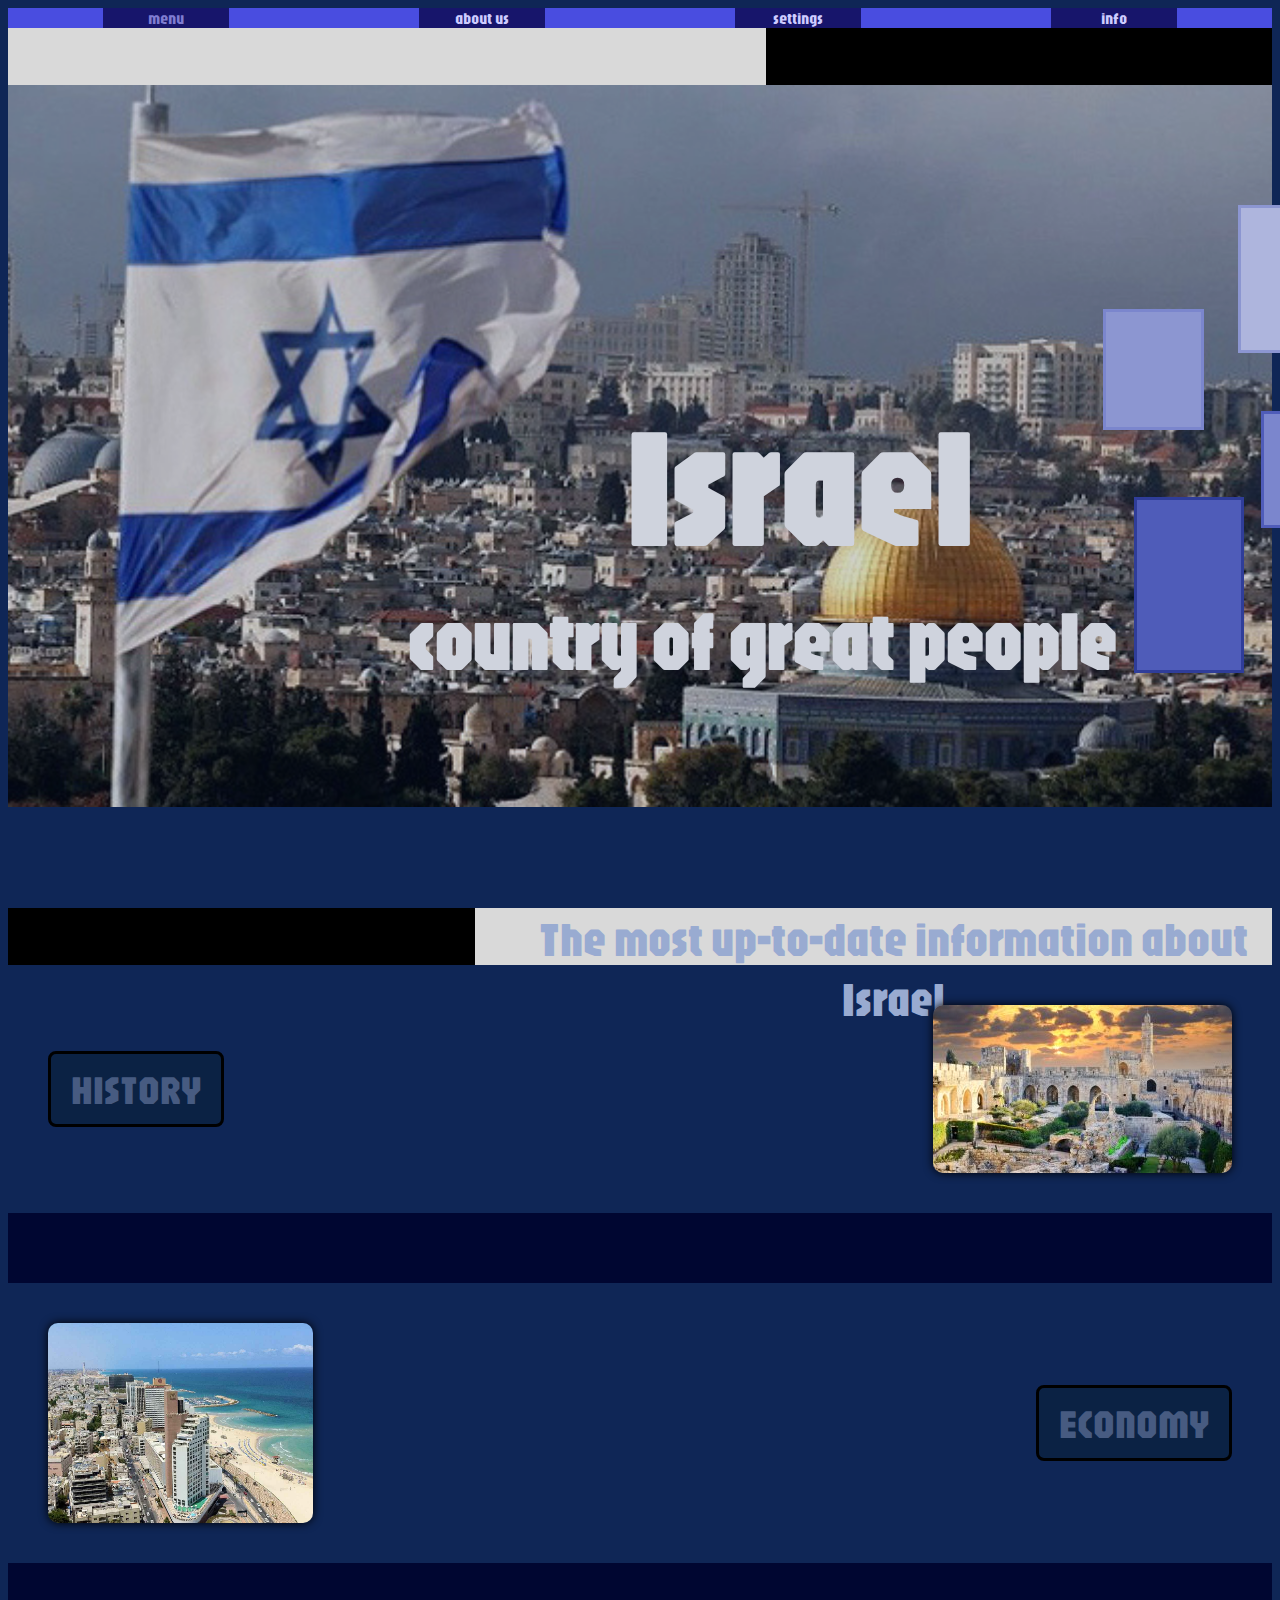
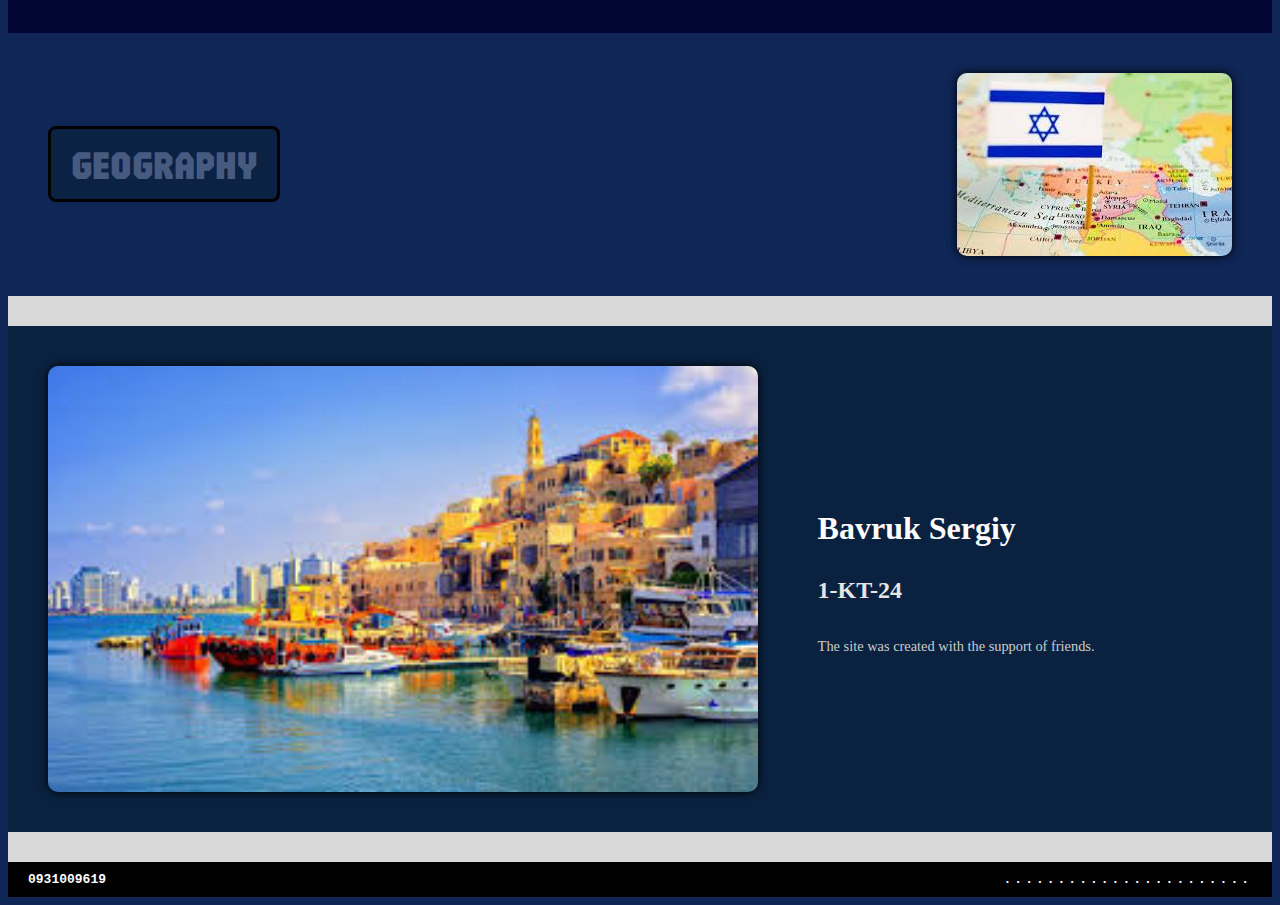
<file: index.html>
<!DOCTYPE html>
<html lang="uk">
<head>
	<link rel="stylesheet" type="text/css" href="./css/queries.css">
	<link rel="preconnect" href="https://fonts.googleapis.com">
    <link rel="preconnect" href="https://fonts.gstatic.com" crossorigin>
    <link href="https://fonts.googleapis.com/css2?family=Jaro:opsz@6..72&display=swap" rel="stylesheet">
	<link rel="stylesheet" type="text/css" href="./css/style.css">
	<meta charset="utf-8">
	<meta name="viewport" content="width=device-width, initial-scale=1">
	<title></title>
</head>
<body>
	<nav class="second">
		<div><a class="hop" href="#">menu</a></div>
		<div><a class="hor" href="./pages/index1.html">about us</a></div>
		<div><a class="hor" href="./pages/index2.html">settings</a></div>
		<div><a class="hor" href="./pages/index3.html">info</a></div>
	</nav>
<header class="ggg">
	<div class="yyy">
		<div></div>
	</div>
</header>
<header class="ooo">
		<div class="b1"></div>
		<div class="b2"></div>
		<div class="b3"></div>
		<div class="b4"></div>
		<div class="b5"></div>
		<div class="jiraf">Israel</div>
		<div class="rr">country of great people</div>
</header>
<header class="ggg">
	<div class="yy">
		<div></div>
	</div>
	<div class="iii">The most up-to-date information about Israel</div>
</header>
<main>
	<div class="section history">
	    <div class="text"><a class="ballerina" href="./pages/index4.html">history</a></div>
	    <img src="./img/image2.jpg" alt="History Image">
	  </div>
	  <div class="five"></div>
	  <div class="section economy">
	    <img src="./img/image3.jpg" alt="Economy Image">
	    <div class="text"><a class="ballerina" href="./pages/index5.html">economy</a></div>
	  </div>
		<div class="five"></div>
	  <div class="section geography">
	    <div class="text"><a class="ballerina" href="./pages/index6.html">geography</a></div>
	    <img src="./img/image4.jpg" alt="Geography Image">
	  </div>
	  <div class="header-bar1"></div>
</main>
<div class="header-bar"></div>
  <div class="main">
    <img src="./img/image5.jpg" alt="Tel Aviv" class="main-image">
    <div class="info">
      <h1>Bavruk Sergiy</h1>
      <h2>1-KT-24</h2>
      <p class="support-text">The site was created with the support of friends.</p>
    </div>
  </div>
  <div class="header-bar"></div>
  <div class="footer">
    <span class="phone">0931009619</span>
    <span class="dots">.......................</span>
  </div>
</body>
</html>
</file>
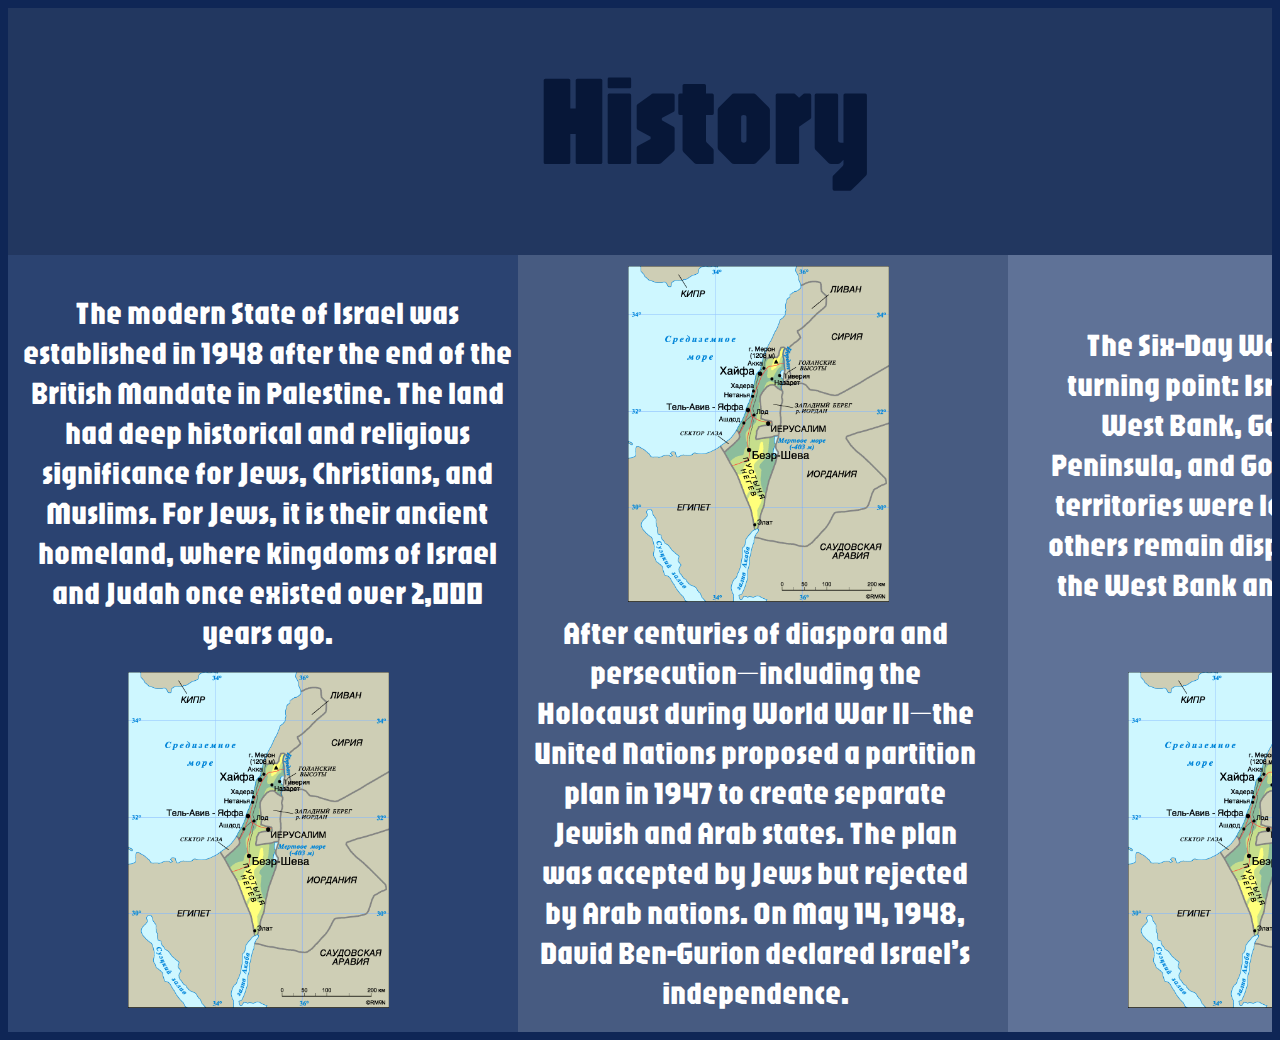
<file: pages/index4.html>
<!DOCTYPE html>
<html lang="uk">
<head>
	<link rel="stylesheet" type="text/css" href="../css/queries.css">
	<link rel="preconnect" href="https://fonts.googleapis.com">
    <link rel="preconnect" href="https://fonts.gstatic.com" crossorigin>
    <link href="https://fonts.googleapis.com/css2?family=Jaro:opsz@6..72&display=swap" rel="stylesheet">
	<link rel="stylesheet" type="text/css" href="../css/style.css">
	<meta charset="utf-8">
	<meta name="viewport" content="width=device-width, initial-scale=1">
	<title></title>
</head>
<body>
<div class="rectangle-parents">
<div class="frame-childs">
</div>
<div class="historys">History</div>
<div class="frame-items">
</div>
<div class="frame-inners">
</div>
<div class="the-modern-states">The modern State of Israel was established in 1948 after the end of the British Mandate in Palestine. The land had deep historical and religious significance for Jews, Christians, and Muslims. For Jews, it is their ancient homeland, where kingdoms of Israel and Judah once existed over 2,000 years ago.</div>
<img class="icon" alt="" src="../img/image7.gif">
<img class="icon1" alt="" src="../img/image7.gif">
<img class="icon2" alt="" src="../img/image7.gif">
<div class="after-centuries-ofs">After centuries of diaspora and persecution—including the Holocaust during World War II—the United Nations proposed a partition plan in 1947 to create separate Jewish and Arab states. The plan was accepted by Jews but rejected by Arab nations. On May 14, 1948, David Ben-Gurion declared Israel’s independence.</div>
<div class="the-six-day-war-containers">
<p class="the-six-day-war">The Six-Day War in 1967 was a turning point: Israel captured the West Bank, Gaza Strip, Sinai Peninsula, and Golan Heights. Some territories were later returned, but others remain disputed, particularly the West Bank and East Jerusalem.</p>
<p class="the-six-day-wars"></p>
</div>
<div class="rectangle-divs">
</div>
<a class="hor" href="../index.html"><img class="image-1-icons" alt="" src="../img/image6.jpg"></a>
</div>

</body>
</html>
</file>
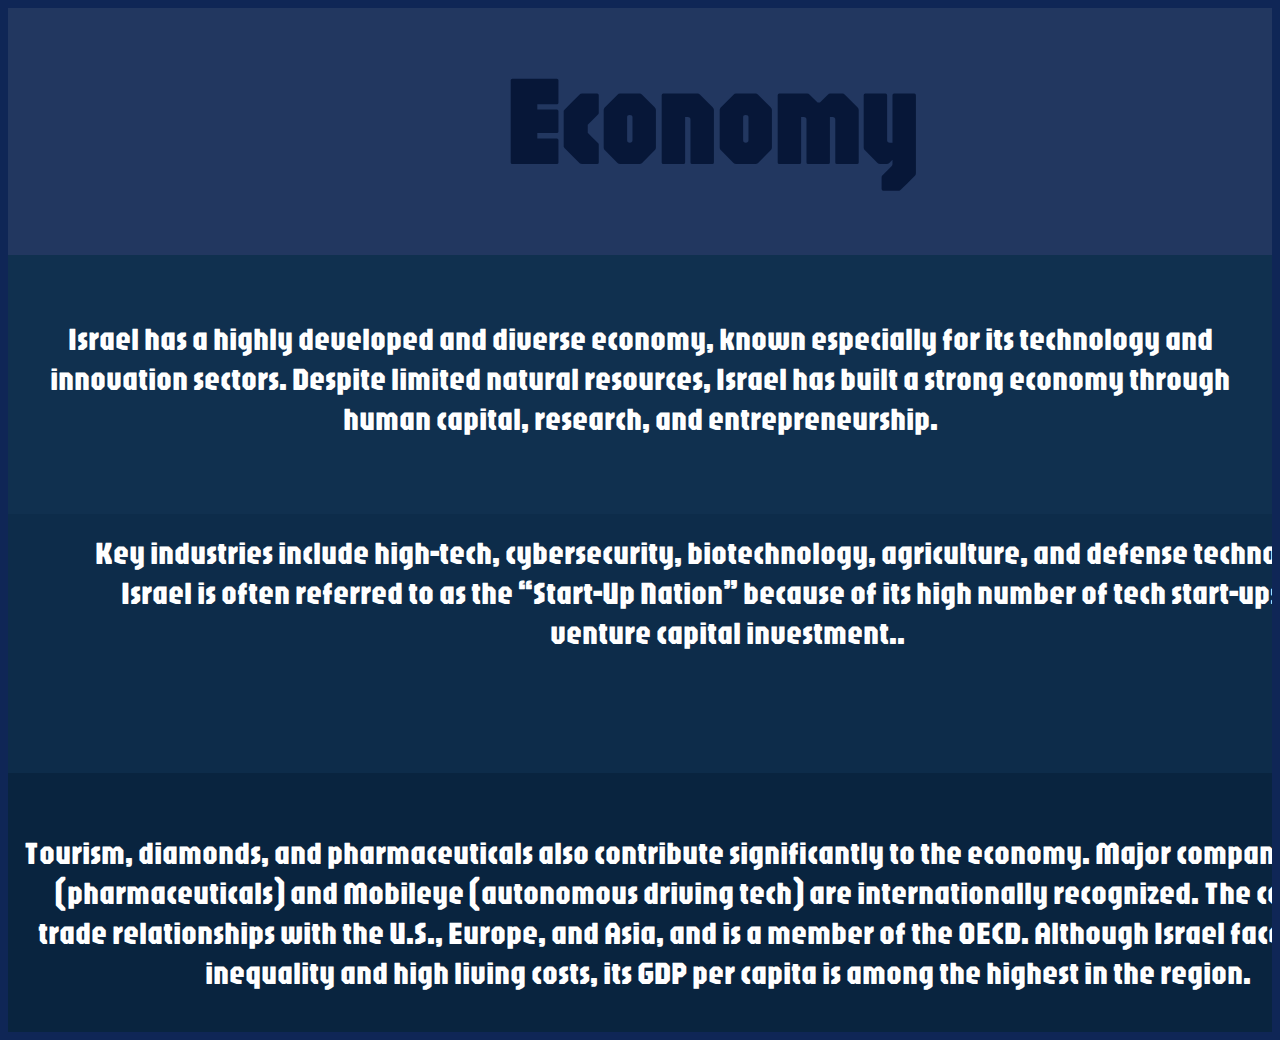
<file: pages/index5.html>
<!DOCTYPE html>
<html lang="uk">
<head>
	<link rel="stylesheet" type="text/css" href="../css/queries.css">
	<link rel="preconnect" href="https://fonts.googleapis.com">
    <link rel="preconnect" href="https://fonts.gstatic.com" crossorigin>
    <link href="https://fonts.googleapis.com/css2?family=Jaro:opsz@6..72&display=swap" rel="stylesheet">
	<link rel="stylesheet" type="text/css" href="../css/style.css">
	<meta charset="utf-8">
	<meta name="viewport" content="width=device-width, initial-scale=1">
	<title></title>
</head>
<body>
<div class="rectangle-parent">
<div class="frame-child">
</div>
<div class="economy1">Economy</div>
<div class="frame-item">
	<div class="in-the-cente">
		Israel has a highly developed and diverse economy, known especially for its technology and innovation sectors. Despite limited natural resources, Israel has built a strong economy through human capital, research, and entrepreneurship.
	</div>
</div>
<div class="frame-inner">
</div>
<div class="rediv">
</div>
<div class="frame-child1">
</div>
<a class="hor" href="../index.html"><img class="image-2-icon" alt="" src="../img/image6.jpg"></a>
<div class="in-the-center-container">
<div class="in-the-centerr">Key industries include high-tech, cybersecurity, biotechnology, agriculture, and defense technologies. Israel is often referred to as the “Start-Up Nation” because of its high number of tech start-ups and venture capital investment..</div>
<p class="in-the-center"></p>
</div>
<div class="to-the-east-container">
<p class="in-the-center">Tourism, diamonds, and pharmaceuticals also contribute significantly to the economy. Major companies like Teva (pharmaceuticals) and Mobileye (autonomous driving tech) are internationally recognized.
The country has trade relationships with the U.S., Europe, and Asia, and is a member of the OECD. Although Israel faces economic inequality and high living costs, its GDP per capita is among the highest in the region.</p>
<p class="in-the-center"></p>
</div>
</div>

</body>
</html>
</file>
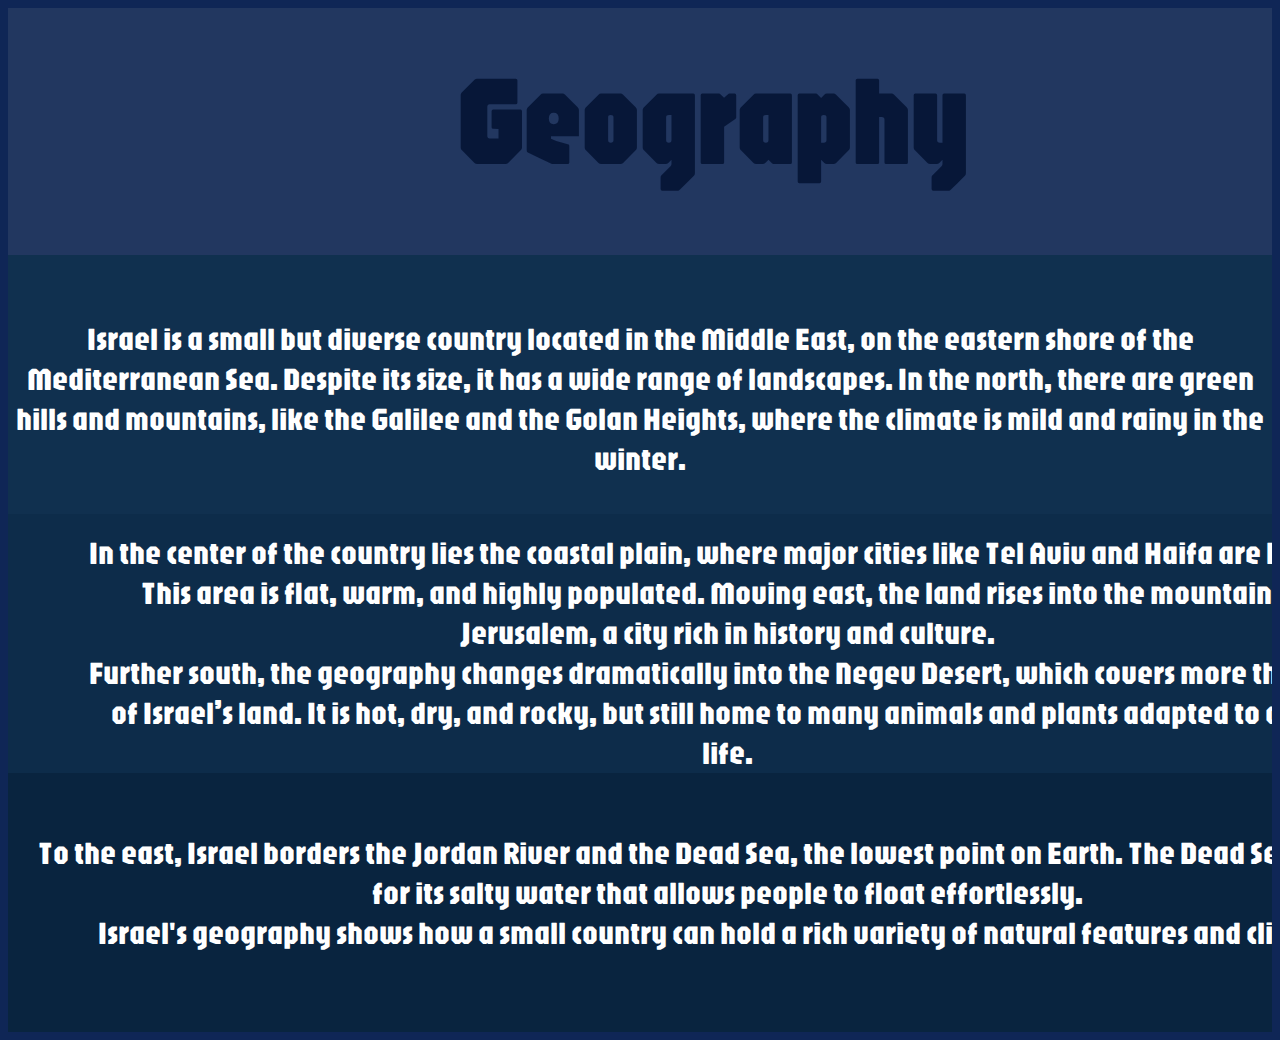
<file: pages/index6.html>
<!DOCTYPE html>
<html lang="uk">
<head>
	<link rel="stylesheet" type="text/css" href="../css/queries.css">
	<link rel="preconnect" href="https://fonts.googleapis.com">
    <link rel="preconnect" href="https://fonts.gstatic.com" crossorigin>
    <link href="https://fonts.googleapis.com/css2?family=Jaro:opsz@6..72&display=swap" rel="stylesheet">
	<link rel="stylesheet" type="text/css" href="../css/style.css">
	<meta charset="utf-8">
	<meta name="viewport" content="width=device-width, initial-scale=1">
	<title></title>
</head>
<body>
<div class="rectangle-parent">
<div class="frame-child">
</div>
<div class="geography1">Geography</div>
<div class="frame-item">
	<div class="in-the-cente">
		Israel is a small but diverse country located in the Middle East, on the eastern shore of the Mediterranean Sea. Despite its size, it has a wide range of landscapes. In the north, there are green hills and mountains, like the Galilee and the Golan Heights, where the climate is mild and rainy in the winter.
	</div>
</div>
<div class="frame-inner">
</div>
<div class="rediv">
</div>
<div class="frame-child1">
</div>
<a class="hor" href="../index.html"><img class="image-2-icon" alt="" src="../img/image6.jpg"></a>
<div class="in-the-center-container">
<div class="in-the-centerrr">In the center of the country lies the coastal plain, where major cities like Tel Aviv and Haifa are located. This area is flat, warm, and highly populated. Moving east, the land rises into the mountains of Jerusalem, a city rich in history and culture.</div>
<div class="in-the-centerrr">Further south, the geography changes dramatically into the Negev Desert, which covers more than half of Israel’s land. It is hot, dry, and rocky, but still home to many animals and plants adapted to desert life.</div>
</div>
<div class="to-the-east-container">
<p class="in-the-center">To the east, Israel borders the Jordan River and the Dead Sea, the lowest point on Earth. The Dead Sea is famous for its salty water that allows people to float effortlessly.</p>
<p class="in-the-center">Israel's geography shows how a small country can hold a rich variety of natural features and climates.</p>
</div>
</div>

</body>
</html>
</file>
<file: css/queries.css>
@media (max-width:720px){
	body {
		background-color: #0F2656 !important;
	}
	.jiraf {
		color: #FFFFFF;
		font-size: 48pt !important;;
		font-family: jaro;
		margin-left: 300px !important;;
		margin-top: 200px !important;;
		opacity: 0.8 !important;
	}
		.ggg{
		background-color: #D9D9D9;
		width: 100%;
		height: 20px !important;;
		display: flex;
	}
		.yy{
		background-color: #000000;
		width: 40%;
		height: 20px !important;;
	}
		nav div{
		background-color: #17156B;
		width: 15% !important;
		height: 20px !important;
	}
		.rr{
		color: #FFFFFF;
		font-size: 32pt !important;
		font-family: jaro;
		margin-left: 200px !important;
		margin-top: 270px !important;
		opacity: 1;
	}
		.b1{
		width: 50px !important;
		height: 70px !important;
		background-color: #D6DAFF;
		margin-left: 600px !important;
		margin-top: 140px !important;
		border: 3px #ACB3F1 solid;
	}
	.b2{ 
		width: 50px !important;
		height: 60px !important;
		background-color: #ACB3F1;
		margin-left: 600px !important;
		margin-top: 40px !important;
		border: 3px #969FEC solid;
	}
	.b3{
		width: 50px !important;
		height: 40px !important;
		background-color: #969FEC;
		position: absolute;
		margin-left: 600px !important;
		margin-top: 250px !important;
		border: 3px #5F6BD2 solid;
	}
	.b4{
		width: 0px !important;
		height: 0px !important;
		background-color: gray !important;
		margin-left: 600px !important;
		margin-top: 10px !important;
		border: 3px #3844AA solid;
	}
	.b5{
		width: 0px !important;
		height: 0px !important;
		background-color: #3844AA;
		margin-left: 600px !important;
		margin-top: 25px !important;
		border: 3px #D6DAFF solid;
	}
		.iii{
		font-size: 11pt !important;
		text-align: center;
		color: #99ABD1;
		font-family: jaro;
		padding-left: 40px !important;
		padding-top: 2px !important;
	}
		.section {
	  display: flex;
	  align-items: center;
	  justify-content: space-between;
	  padding: 30px !important;
	}
	.section img {
	  max-height: 100px !important;
	  border-radius: 10px;
	  box-shadow: 0 0 10px #000;
	}
		.ttxx {
		color: #FFF;
		font-family: Jaro;
		font-size: 80px !important;
		font-style: normal;
		line-height: normal;
		margin-left: 12% !important;
		margin-top: 180px;
	}
	.sound {
	margin-left: 35% !important;
	margin-top: 110px;
	width: 40%;
	position: absolute;
	font-size: 32px !important;
	font-family: Jaro;
	color: #fff;
	}
		.rectangle-div1 {
	margin-left: 8% !important;
	margin-top: 100px !important;
	position: absolute;
	width: 80% !important;
	border-radius: 100px;
	background-color: #0e133e;
	height: 55px !important;
	}
		.sound1 {
		margin-left: 20% !important;
		margin-top: 310px;
		width: 40%;
		position: absolute;
		font-size: 32px !important;
		font-family: Jaro;
		color: #fff;
	}
		.rectangle-div2 {
	margin-left: 8% !important;
	margin-top: 300px;
	position: absolute;
	width: 80% !important;
	border-radius: 100px;
	background-color: #0e133e;
	height: 55px !important;
	}
		.sound2 {
		margin-left: 25% !important;
		margin-top: 510px;
		width: 40%;
		position: absolute;
		font-size: 32px !important;
		font-family: Jaro;
		color: #fff;
	}
		.rectangle-div3 {
	margin-left: 8% !important;
	margin-top: 500px;
	position: absolute;
	width: 80% !important;
	border-radius: 100px;
	background-color: #0e133e;
	height: 55px !important;
	}
		.npn{
		background-color: #212865;
		width: 100%;
		height: 101px !important;
	}
		.opoo{
		color: #FFF;
	text-align: center;
	font-family: Jaro;
	font-size: 82px !important;
	font-style: normal;
	font-weight: 400;
	line-height: normal;
	margin-top: 100px !important;
	}
		.bg2{
		background: linear-gradient(180deg, #3844AA 0%, #171B44 80.57%);
		height: 623px !important;
	}
		.npnn{
		background-color: #212865;
		width: 100%;
		height: 101px !important;
		margin-top: 200px !important;
	}
		.bg{
		background: linear-gradient(180deg, #969FEC 0%, #555A86 87.74%);
		height: 610px !important;
	}
		.frame-childs {
	position: absolute;
	top: 0px;
	left: 0px;
	background-color: #223760;
	width: 100%;
	height: 200px !important;
	}
		.historys {
	position: absolute;
	top: 28px;
	left: 80px !important;
	font-size: 96px !important;
	color: #071738;
	text-align: left;
	}
		.frame-items {
	position: absolute;
	top: 247px !important;
	left: 0px;
	background-color: #2b4371;
	width: 100% !important;
	height: 777px;
	}
		.icon {
	position: absolute;
	top: 664px;
	left: 30% !important;
	width: 261px;
	height: 336px;
	object-fit: cover;
	}
		.icon1 {
	position: absolute;
	top: 258px;
	left: 700px !important;
	width: 261px;
	height: 336px;
	object-fit: cover;
	}
		.image-1-icons{
	position: absolute;
	top: 60px !important;
	left: 510px !important;
	width: 70px;
	height: 70px;
	object-fit: cover;
	}
		.after-centuries-ofs {
	position: absolute;
	top: 604px;
	left: 700px !important;
	display: inline-block;
	width: 454px;
	}
		.the-modern-states {
	position: absolute;
	top: 270px;
	left: 13% !important;
	display: inline-block;
	width: 500px !important;
	height: 459px;
	}
	.economy1 {
	position: absolute;
	top: 50px !important;
	left: 50px !important;
	font-size: 96px !important;
	color: #071738;
	text-align: left;
	}
	.image-2-icon {
	position: absolute;
	top: 80px !important;
	left: 550px !important;
	width: 70px;
	height: 70px;
	object-fit: cover;
	}
		.frame-item {
	top: 270px !important;
	left: 0px;
	background-color: #10304f;
	width: 100%;
	height: 259px !important;
	}
		.rediv {
	top: 765px  !important;
	left: 0px;
	background-color: #09243f;
	width: 100%;
	height: 259px;
	}
		.frame-inner {
	top: 520px !important;
	left: 0px;
	background-color: #0d2c4a;
	width: 100%;
	height: 259px;
	}
		.in-the-cente{
		margin-top: 10% !important;
		font-size: 16pt !important;
		text-align: center !important;
	}
	.in-the-centerr{
		margin-right: 46% !important;
		font-size: 16pt !important;
	}
		.in-the-center-container {
	position: absolute;
	top: 560px !important;
	left: 0px !important;
	display: inline-block;
	width: 1287px;
	}
		.in-the-center {
		font-size: 14pt !important;
		margin-right: 53% !important;
	}
		.geography1 {
	position: absolute;
	top: 60px !important;
	left: 50px !important;
	font-size: 82px !important;
	color: #071738;
	text-align: left;
	}
	.in-the-centerrr{
		font-size: 14pt !important;
		margin-right: 48% !important;
	}
}
</file>
<file: css/style.css>
nav{
	background-color: #494DE0;
	display: flex;
}
.second{
	justify-content: space-around;
	text-align: center;
	font-family: jaro;
	color: #CDCCFF;
}
nav div:hover{
	background-color: rgba(190, 105, 164, 1);
}
nav div{
	background-color: #17156B;
	width: 10%;
	height: 20px;
}
.ggg{
	background-color: #D9D9D9;
	width: 100%;
	height: 57px;
	display: flex;
}
.yy{
	background-color: #000000;
	width: 40%;
	height: 57px;
}
.yyy{
	background-color: #000000;
	width: 40%;
	height: 57px;
	margin-left: 60%;
}
.jiraf{
	font-family: jaro;
}
.iii{
	font-size: 36pt;
	text-align: center;
	color: #99ABD1;
	font-family: jaro;
	padding-left: 40px;
}
.ooo{
	width: 100%;
	height: 823px;
	opacity: 0.8;
	background-image: url(../img/imege1.jpg);
	background-repeat: no-repeat;
	background-size: 100%;
}
.jiraf{
	color: #FFFFFF;
	font-size: 128pt;
	font-family: jaro;
	margin-left: 620px;
	margin-top: 290px;
	position: absolute;
	opacity: 1;
}
.rr{
	color: #FFFFFF;
	font-size: 64pt;
	font-family: jaro;
	margin-left: 400px;
	margin-top: 500px;
	position: absolute;
	opacity: 1;
}
body{
	background-color: #0F2656;
}
.b1{
	width: 86px;
	height: 142px;
	background-color: #D6DAFF;
	position: absolute;
	margin-left: 1230px;
	margin-top: 120px;
	border: 3px #ACB3F1 solid;
}
.b2{ 
	width: 95px;
	height: 115px;
	background-color: #ACB3F1;
	position: absolute;
	margin-left: 1095px;
	margin-top: 224px;
	border: 3px #969FEC solid;
}
.b3{
	width: 100px;
	height: 111px;
	background-color: #969FEC;
	position: absolute;
	margin-left: 1253px;
	margin-top: 326px;
	border: 3px #5F6BD2 solid;
}
.b4{
	width: 104px;
	height: 170px;
	background-color: #5F6BD2;
	position: absolute;
	margin-left: 1126px;
	margin-top: 412px;
	border: 3px #3844AA solid;
}
.b5{
	width: 80px;
	height: 169px;
	background-color: #3844AA;
	position: absolute;
	margin-left: 1303px;
	margin-top: 541px;
	border: 3px #D6DAFF solid;
}
.section {
  display: flex;
  align-items: center;
  justify-content: space-between;
  padding: 40px;
}
.section img {
  max-height: 200px;
  border-radius: 10px;
  box-shadow: 0 0 10px #000;
}

.text {
  color: #a6b3cc;
  font-size: 2.5em;
  background-color: rgba(10, 34, 64, 0.8);
  padding: 10px 20px;
  border-radius: 8px;
  text-transform: uppercase;
  font-family: jaro;
  border: 3px black solid;
}
.text:hover{
	background-color: #5f6bd2;
}
.five{
	width: 100%;
	background-color: #000631;
	height: 70px;
}
.header-bar {
  height: 30px;
  background-color: #D9D9D9;
}	
}
.header-bar1 {
  height: 30px;
  background-color: black;
}

.main {
  display: flex;
  justify-content: space-between;
  padding: 40px;
  background-color: #0a2240;
}

.main-image {
  width: 60%;
  border-radius: 10px;
  box-shadow: 0 0 10px black;
}

.info {
  width: 35%;
  padding-left: 20px;
  display: flex;
  flex-direction: column;
  justify-content: center;
  color: #FFFFFF;
}

.info h1 {
  font-size: 2em;
  margin-bottom: 10px;
  font-weight: bold;
}

.info h2 {
  font-size: 1.5em;
  color: #e6e6e6;
  margin-bottom: 20px;
}

.support-text {
  font-size: 0.9em;
  color: #cccccc;
}

.footer {
  display: flex;
  justify-content: space-between;
  align-items: center;
  padding: 10px 20px;
  background-color: #000;
  color: white;
  font-weight: bold;
  font-family: monospace;
}

.footer .dots {
  letter-spacing: 3px;
}
.hop{
	text-decoration: none;
	color: #7F7DD1;
}
.hor{
	text-decoration: none;
	color: #CDCCFF;
}
.bg{
	background: linear-gradient(180deg, #969FEC 0%, #555A86 87.74%);
	height: 760px;
}
.bg1{
	background: linear-gradient(180deg, #5F6BD2 36.62%, #31376C 100%);
	height: 760px;
}
.bg2{
	background: linear-gradient(180deg, #3844AA 0%, #171B44 80.57%);
	height: 760px;
}
.ttxx{
	color: #FFF;
	position: absolute;
	font-family: Jaro;
	font-size: 128px;
	font-style: normal;
	font-weight: 400;
	line-height: normal;
	margin-left: 23%;
	margin-top: 250px;
}
.spioniro{
	background: #322F99;
	width: 100%;
	height: 31px;
}
.rectangle-div {
width: 37%;
position: relative;
background-color: #22478b;
height: 715px;
}
.rectangle-div1 {
margin-left: 25%;
margin-top: 100px;
position: absolute;
width: 50%;
border-radius: 100px;
background-color: #0e133e;
height: 110px;
}
.rectangle-div2 {
margin-left: 25%;
margin-top: 300px;
position: absolute;
width: 50%;
border-radius: 100px;
background-color: #0e133e;
height: 110px;
}
.rectangle-div3 {
margin-left: 25%;
margin-top: 500px;
position: absolute;
width: 50%;
border-radius: 100px;
background-color: #0e133e;
height: 110px;
}
.sound {
	margin-left: 37%;
	margin-top: 110px;
	width: 40%;
	position: absolute;
	font-size: 64px;
	font-family: Jaro;
	color: #fff;
}
.sound1 {
	margin-left: 29%;
	margin-top: 310px;
	width: 40%;
	position: absolute;
	font-size: 64px;
	font-family: Jaro;
	color: #fff;
}
.sound2 {
	margin-left: 32%;
	margin-top: 510px;
	width: 40%;
	position: absolute;
	font-size: 64px;
	font-family: Jaro;
	color: #fff;
}
.npn{
	background-color: #212865;
	width: 100%;
	height: 202px;
}
.opoo{
	color: #FFF;
text-align: center;
font-family: Jaro;
font-size: 128px;
font-style: normal;
font-weight: 400;
line-height: normal;
margin-top: 100px;
}
.npnn{
	background-color: #212865;
	width: 100%;
	height: 202px;
	margin-top: 80px;
}
.ballerina{
	text-decoration: none;
	color: #475B81;
}
.rectanglediv{
	width: 100%;
	background-color: #223760;
	height: 247px;
}
.history6,.Economy6,.Geography6{
	width: 374px;
	position: absolute;
	font-size: 128px;
	font-family: Jaro;
	color: #071738;
	text-align: left;
	margin-left: 39%;
	margin-top: 28px;
}
.rectangle-div4{
	width: 80px;
	position: absolute;
	background-color: #a6b8de;
	height: 80px;
	margin-left: 89%;
	margin-top: 80px;
}
.image-1-icon{
	width: 100%;
	position: relative;
	max-width: 100%;
	overflow: hidden;
	max-height: 100%;
	object-fit: cover;
}
.hoppr{
	width: 100%;
	background-color: #10304f;
	height: 259px;
}
.frame-child {
position: absolute;
top: 0px;
left: 0px;
background-color: #223760;
width: 100%;
height: 247px;
}
.geography1 {
position: absolute;
top: 28px;
left: 450px;
font-size: 128px;
color: #071738;
text-align: left;
}
.economy1 {
position: absolute;
top: 28px;
left: 500px;
font-size: 128px;
color: #071738;
text-align: left;
}
.frame-item {
position: absolute;
top: 247px;
left: 0px;
background-color: #10304f;
width: 100%;
height: 259px;
}
.frame-inner {
position: absolute;
top: 506px;
left: 0px;
background-color: #0d2c4a;
width: 100%;
height: 259px;
}
.rediv {
position: absolute;
top: 765px;
left: 0px;
background-color: #09243f;
width: 100%;
height: 259px;
}
.frame-child1 {
position: absolute;
top: 74px;
left: 1280px;
background-color: #a6b8de;
width: 100px;
height: 100px;
}
.image-2-icon {
position: absolute;
top: 86px;
left: 1295px;
width: 70px;
height: 70px;
object-fit: cover;
}
.image-2-icon:hover{
	background-color: rgba(228, 32, 169, 1);
}
.image-1-icons:hover{
 background-color:	rgba(228, 32, 169, 1);
}
.in-the-center {
margin: 0;
}
.in-the-cente{
	margin-top: 5%;
}
.in-the-center-container {
position: absolute;
top: 524px;
left: 76px;
display: inline-block;
width: 1287px;
}
.to-the-east-container {
position: absolute;
top: 824px;
left: 12px;
display: inline-block;
width: 1415px;
}
.rectangle-parent {
width: 100%;
position: relative;
background-color: #3a4f78;
height: 1024px;
overflow: hidden;
text-align: center;
font-size: 32px;
color: #fff;
font-family: Jaro;
}
.frame-childs {
position: absolute;
top: 0px;
left: 0px;
background-color: #223760;
width: 100%;
height: 247px;
}
.historys {
position: absolute;
top: 28px;
left: 533px;
font-size: 128px;
color: #071738;
text-align: left;
}
.frame-items {
position: absolute;
top: 247px;
left: 0px;
background-color: #2b4371;
width: 510px;
height: 777px;
}
.frame-inners {
position: absolute;
top: 247px;
left: 1000px;
background-color: #5f7297;
width: 500px;
height: 777px;
}
.the-modern-states {
position: absolute;
top: 284px;
left: 9px;
display: inline-block;
width: 500px;
height: 459px;
}
.icon {
position: absolute;
top: 664px;
left: 120px;
width: 261px;
height: 336px;
object-fit: cover;
}
.icon1 {
position: absolute;
top: 258px;
left: 620px;
width: 261px;
height: 336px;
object-fit: cover;
}
.icon2 {
position: absolute;
top: 664px;
left: 1120px;
width: 261px;
height: 336px;
object-fit: cover;
}
.after-centuries-ofs {
position: absolute;
top: 604px;
left: 520px;
display: inline-block;
width: 454px;
}
.the-six-day-wars {
margin: 0;
}
.the-six-day-war-containers {
position: absolute;
top: 284px;
left: 1030px;
display: inline-block;
width: 470px;
}
.rectangle-divs {
position: absolute;
top: 74px;
left: 1280px;
background-color: #a6b8de;
width: 100px;
height: 100px;
}
.image-1-icons {
position: absolute;
top: 86px;
left: 1295px;
width: 70px;
height: 70px;
object-fit: cover;
}
.rectangle-parents {
width: 100%;
position: relative;
background-color: #475b81;
height: 1024px;
overflow: hidden;
text-align: center;
font-size: 32px;
color: #fff;
font-family: Jaro;
</file>
